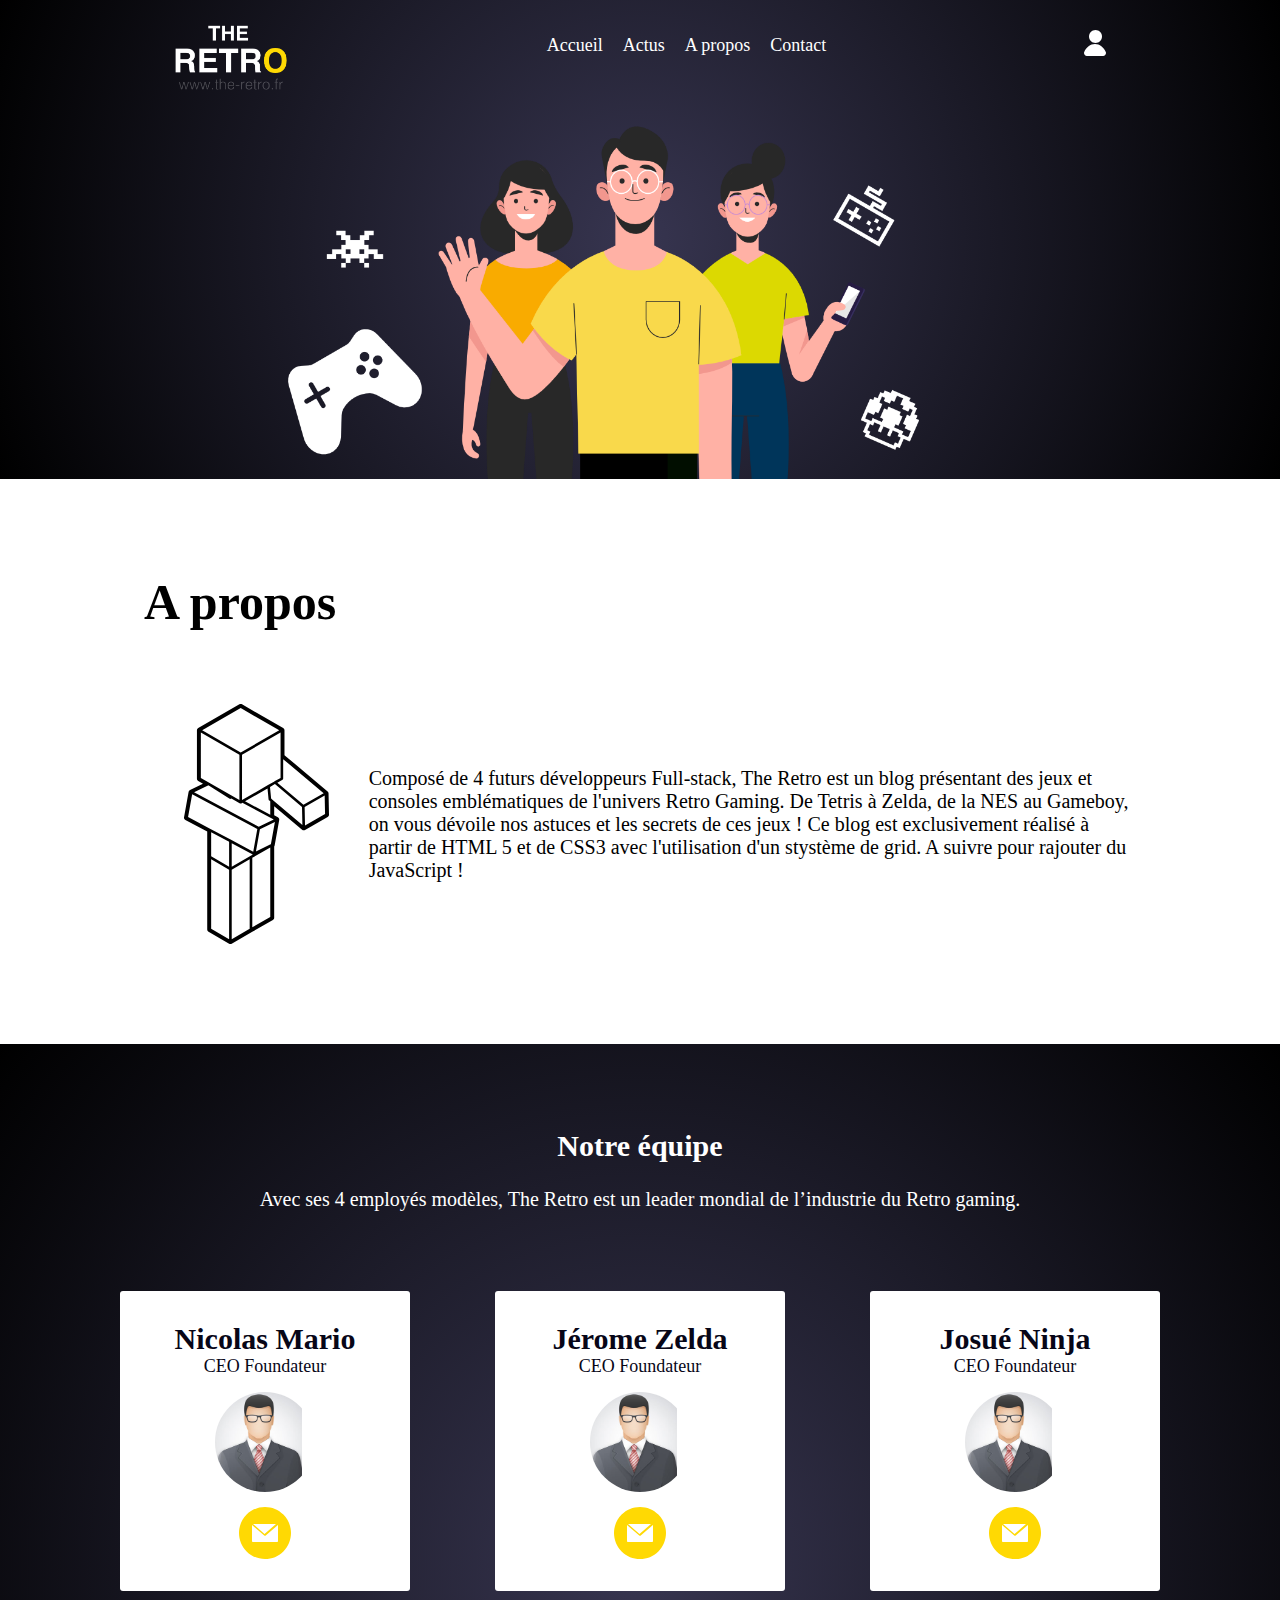
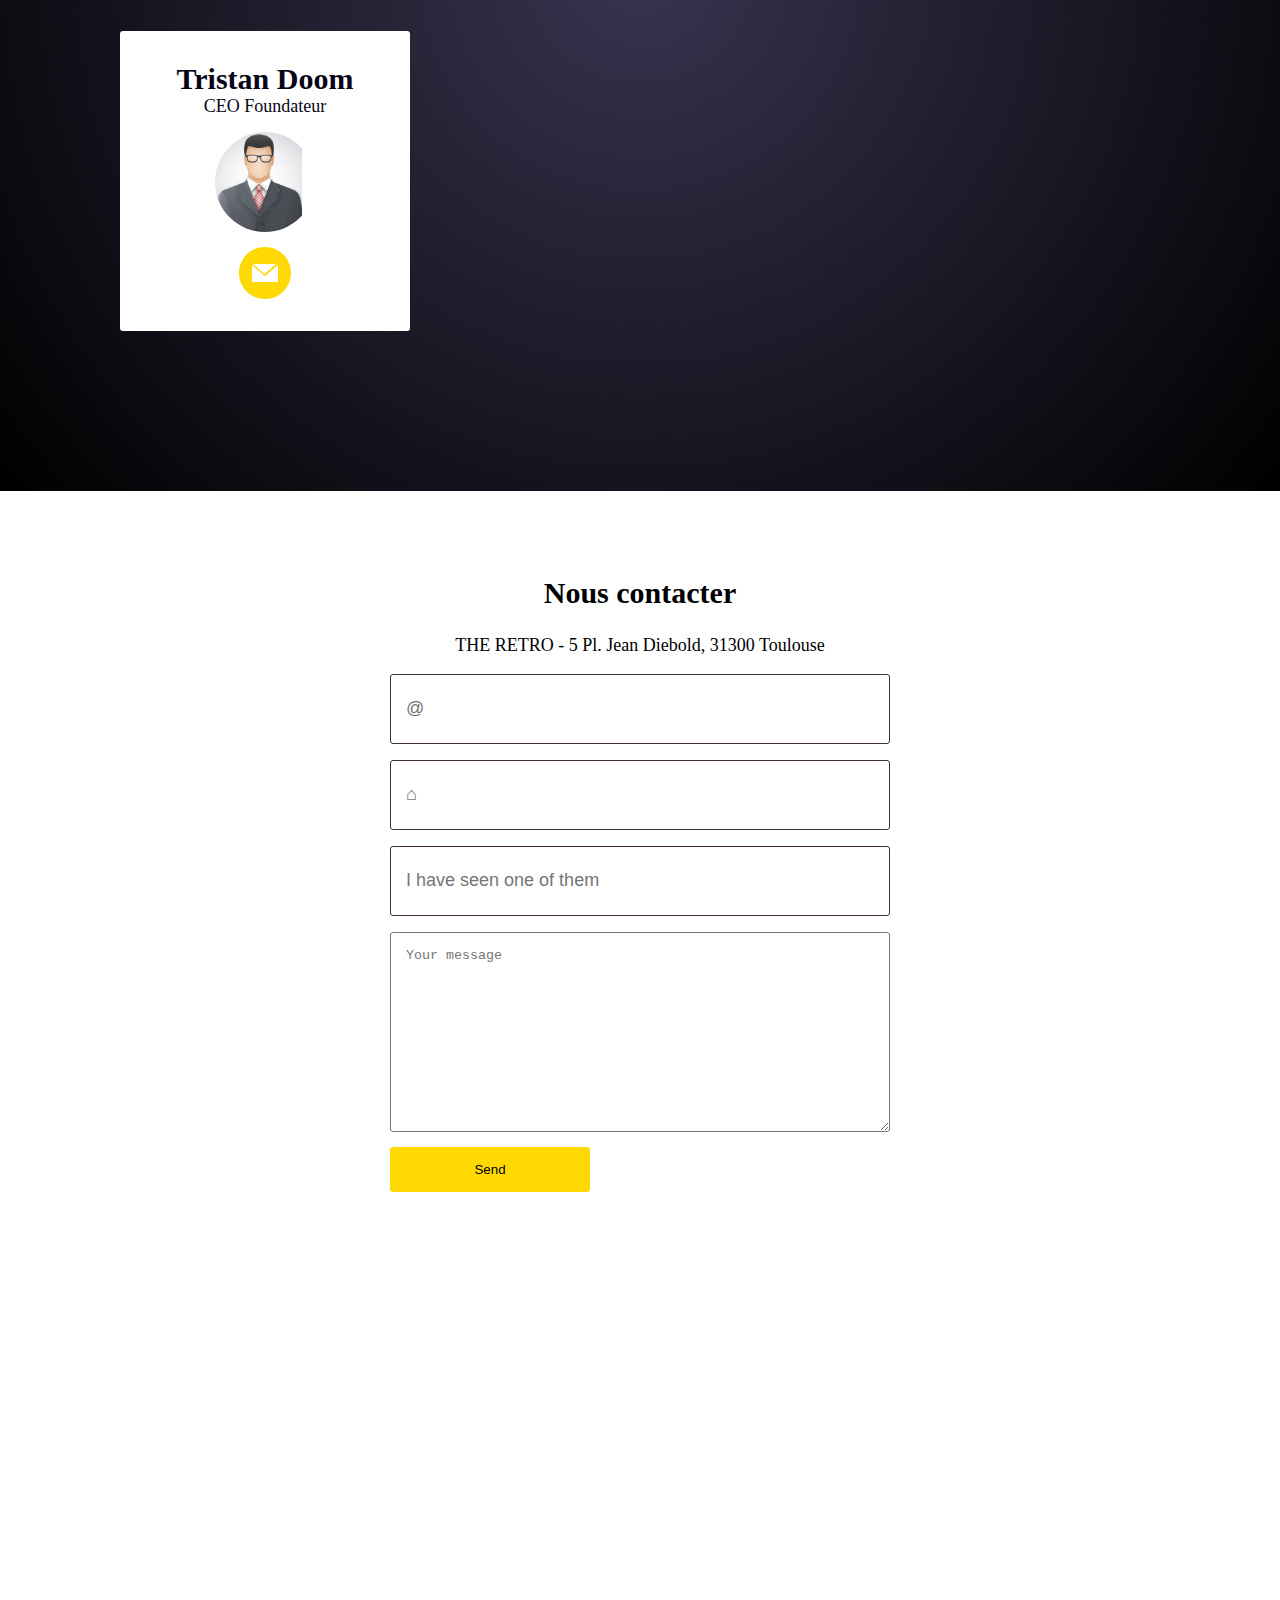
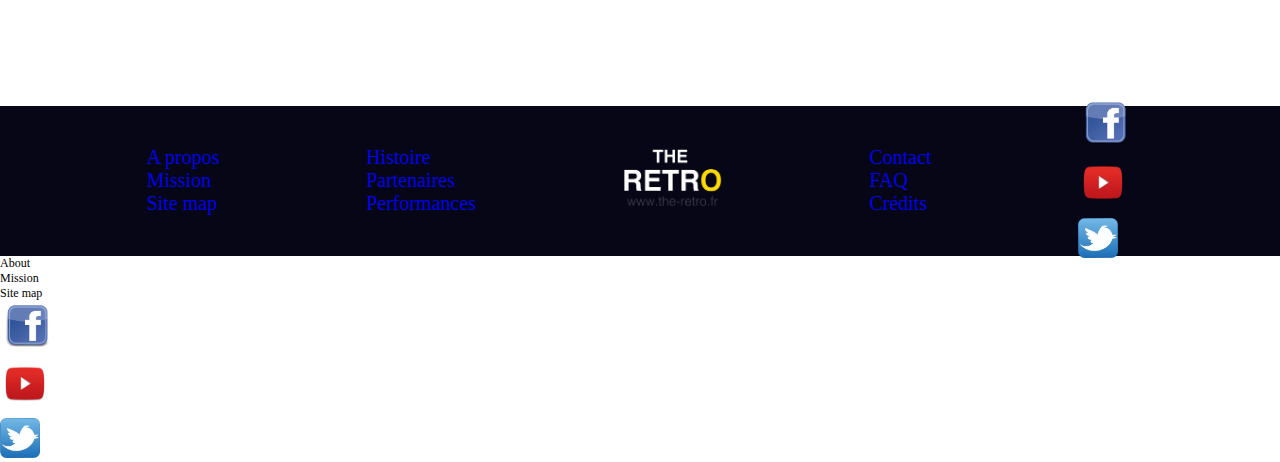
<file: contact.html>
<!DOCTYPE html>
<html lang="fr">
  <head>
    <meta charset="UTF-8" />
    <meta name="viewport" content="width=device-width, initial-scale=1.0" />
    <title>Document</title>
    <link type="text/css" rel="stylesheet" href="css/global.css" />
    <link type="text/css" rel="stylesheet" href="css/layout.css" />
    <link type="text/css" rel="stylesheet" href="css/nav.css" />
    <link type="text/css" rel="stylesheet" href="css/header.css" />
    <link type="text/css" rel="stylesheet" href="css/article.css" />
    <link type="text/css" rel="stylesheet" href="css/sidebar.css" />
    <link type="text/css" rel="stylesheet" href="css/footer.css" />
    <link type="text/css" rel="stylesheet" href="css/filter.css" />
    <link type="text/css" rel="stylesheet" href="css/contact.css" />

    <link
      href="https://fonts.googleapis.com/css?family=Sen:400,700,800&display=swap"
      rel="stylesheet"
    />
  </head>
  <body>
    <!-- <div id="container-mobile-nav" > -->
    <div id="mobile-nav" class="close ">
      <a href="#"><img class="toto" src="img/logo.png" alt="logo"/></a>
      <div id="burger" class="burger-close ">
        <img src="img/close.svg" alt="Shape" />
      </div>
      <ul id="mobile-nav-ul"></ul>

      <ul id="mobile-nav-ul-2">
        <li>contact</li>
        <li>mention légales</li>
        <li>CGV</li>
      </ul>
    </div>
    <!-- </div> -->

    <div id="main-contact" class="contact">
      <!-- TRISTAN ###################-->
      <div id="header">
        <nav id="nav">
          <div id="burger" class="burger-open">
            <img src="img/Shape.svg" alt="Shape" />
          </div>
          <div id="nav-desktop">
            <ul id="nav-desktop-ul">
              <li class="linkDesktop active">
                <a href="index.html">Accueil</a>
              </li>
              <li class="linkDesktop"><a href="article.html">Actus</a></li>
              <li class="linkDesktop"><a href="contact.html">A propos</a></li>
              <li class="linkDesktop"><a href="contact.html">Contact</a></li>
            </ul>
          </div>
          <div id="logo">
            <a href="index.html"><img src="img/logo.png" alt="logo"/></a>
          </div>
          <div id="login"><img src="img/login.svg" alt="login" /></div>
        </nav>
        <div id="contact-container">
          <div class="banner-contact">
            <img src="img/contact-banner.png" alt="contact-banner" />
          </div>
        </div>
      </div>
      <!--END TRISTAN ##############-->

      <div id="content-contact">
        <section class="a-propos">
          <div id="a-propos">
            <div class="container contact">
              <h1>A propos</h1>

              <div class="a-propos-texte">
                <img
                  class="contact-a-propos"
                  src="img/about-us.svg"
                  alt="a propos"
                />

                <p class="texte">
                  Composé de 4 futurs développeurs Full-stack, The Retro est un
                  blog présentant des jeux et consoles emblématiques de
                  l'univers Retro Gaming. De Tetris à Zelda, de la NES au
                  Gameboy, on vous dévoile nos astuces et les secrets de ces
                  jeux ! Ce blog est exclusivement réalisé à partir de HTML 5 et
                  de CSS3 avec l'utilisation d'un stystème de grid. A suivre
                  pour rajouter du JavaScript !
                </p>
              </div>
            </div>
          </div>
        </section>

        <section class="notre-equipe">
          <div id="notre-equipe">
            <h2>Notre équipe</h2>

            <p class="texte">
              Avec ses 4 employés modèles, The Retro est un leader mondial de
              l’industrie du Retro gaming.
            </p>

            <div class="container equipe">
              <div class="card-equipe">
                <h3>Nicolas Mario</h3>
                <div class="job">CEO Foundateur</div>
                <div class="profil-img"></div>
                <img src="img/email.svg" alt="Nicolas mario" />
              </div>
              <div class="card-equipe">
                <h3>Jérome Zelda</h3>
                <div class="job">CEO Foundateur</div>
                <div class="profil-img"></div>
                <img src="img/email.svg" alt="jerome zelda" />
              </div>
              <div class="card-equipe">
                <h3>Josué Ninja</h3>
                <div class="job">CEO Foundateur</div>
                <div class="profil-img"></div>
                <img src="img/email.svg" alt="josue ninja" />
              </div>
              <div class="card-equipe">
                <h3>Tristan Doom</h3>
                <div class="job">CEO Foundateur</div>
                <div class="profil-img"></div>
                <img src="img/email.svg" alt="trisatn doom" />
              </div>
            </div>
          </div>
        </section>

        <section class="contact-form">
          <div id="sidebar-contact">
            <h2 id="contact-h2">Nous contacter</h2>
            <p>THE RETRO - 5 Pl. Jean Diebold, 31300 Toulouse</p>

            <div id="form">
              <form>
                <input type="email" placeholder="@" />
                <input type="text" placeholder="&#8962;" />
                <input type="text" placeholder="I have seen one of them" />
                <textarea placeholder="Your message"></textarea>

                <button type="submit" class="send">Send</button>
              </form>
            </div>
          </div>
        </section>
      </div>

      <div id="google-map">
        <iframe
          src="https://www.google.com/maps/embed?pb=!1m18!1m12!1m3!1d410.1175594927732!2d1.4299051063784822!3d43.59796868838596!2m3!1f0!2f0!3f0!3m2!1i1024!2i768!4f13.1!3m3!1m2!1s0x12aebb71973785bb%3A0xe3734de4faefe3a!2sSmoking%20Barrel!5e0!3m2!1sfr!2sfr!4v1583954036764!5m2!1sfr!2sfr"
          height="450"
          style="border:0;"
          allowfullscreen=""
          aria-hidden="false"
          tabindex="0"
        ></iframe>
      </div>

      <!-- JEROME ###################-->
      <div id="footermobile">
        <div class="divfoooter">
          <ul>
            <li>About</li>
            <li>Mission</li>
            <li>Site map</li>
          </ul>
        </div>
        <div class="divfoooter_img">
          <div>
            <a href="#"><img src=img/facebook-logo.png alt="fb" width="55"></a>
          </div>
          <div>
            <a href="#"
              ><img src=img/YouTube.png alt="youtube" width="50" height="60"></a
            >
          </div>
          <div>
            <a href="#"><img src=img/twitter.png alt="twtitter" width="40"></a>
          </div>
        </div>
      </div>
      <div id="footer">
        <div class="divfoooter">
          <ul>
            <li><a href="#">A propos</a></li>
            <li><a href="#">Mission</a></li>
            <li><a href="#">Site map</a></li>
          </ul>
        </div>
        <div class="divfoooter">
          <ul>
            <li><a href="#">Histoire</a></li>
            <li><a href="#">Partenaires</a></li>
            <li><a href="#">Performances</a></li>
          </ul>
        </div>
        <div class="divfoooter">
          <img src=img/logo.png alt="logo" width="100">
        </div>
        <div class="divfoooter">
          <ul>
            <li><a href="#">Contact</a></li>
            <li><a href="#">FAQ</a></li>
            <li><a href="#">Crédits</a></li>
          </ul>
        </div>
        <div class="divfoooter_img">
          <div>
            <a href="#"><img src=img/facebook-logo.png alt="fb" width="55"></a>
          </div>
          <div>
            <a href="#"
              ><img src=img/YouTube.png alt="youtube" width="50" height="60"></a
            >
          </div>
          <div>
            <a href="#"><img src=img/twitter.png alt="twitter" width="40"></a>
          </div>
        </div>
      </div>
      <!-- END JEROME ###################-->
    </div>
    <script src="/tristan-js.js"></script>
  </body>
</html>
</file>
<file: css/global.css>
* {
  box-sizing: border-box;
}

body {
  margin: 0;
  font-size: 12px;
}

ul {
  list-style: none;
  margin: 0;
  padding: 0;
}

a {
  text-decoration: none;
}

h1 {
  font-size: 20px;
}
h2 {
  font-size: 20px;
}
h3 {
  font-size: 20px;
}
</file>
<file: css/layout.css>
/* #############################################################/*/

/* #############################################################/*/

/* #############################################################/*/

/* Layout page d'accueil */

#main {
  display: grid;
  grid-template-areas: "header" "content" "footer";
  row-gap: 60px;
}

/* TRISTAN */

#header {
  background: rgb(2, 0, 36);
  background: radial-gradient( circle, rgb(55, 53, 80) 0%, rgba(0, 0, 0, 1) 100%);
  grid-area: header;
  grid-template-areas: "banner" "nav";
}

#nav {
  grid-area: nav;
}

#banner {
  grid-area: banner;
  height: 350px;
}

/* END TRISTAN */

#content {
  grid-area: content;
  display: grid;
  grid-template-areas: "filter" "article";
  width: 100%;
  margin: auto;
  column-gap: 30px;
  row-gap: 30px;
}

#filter {
  grid-area: filter;
  background: #ffd903;
  height: 70px;
  border-radius: 3px;
}

#article {
  grid-area: article;
  background: grey;
}

#sidebar {
  grid-area: sidebar;
  background-color: chartreuse;
  height: 200px;
  display: none;
}

#advert {
  grid-area: advert;
  background-color: darkgray;
  height: 100px;
  display: none;
}

#footer {
  grid-area: footer;
  background-color: darkred;
  height: 150px;
}

@media (min-width: 768px) {
  #content {
    width: 100%;
  }
}

@media (min-width: 992px) {
  #content {
    grid-area: content;
    display: grid;
    grid-template-areas: "article article sidebar" "article article sidebar" "article article advert";
    width: 992px;
    margin: auto;
  }
  #sidebar {
    grid-area: sidebar;
    background-color: white;
    height: 200px;
    display: inherit;
  }
  #advert {
    grid-area: advert;
    background-color: darkgray;
    height: 100px;
    display: inherit;
  }
  #filter {
    grid-area: filter;
    background: red;
    height: 100px;
    display: none;
  }
}

/* #############################################################/*/

/* #############################################################/*/

/* #############################################################/*/

/* Layout page contact */

#main-contact {
  display: grid;
  grid-template-areas: "header" "content" "googlemap" "footer";
  /* row-gap: 60px; */
}

#google-map {
  grid-area: googlemap;
  /* margin-bottom: -60px; */
}

#content-contact {
  grid-area: content;
  display: grid;
  grid-template-areas: "a-propos" "notre-equipe" "sidebar-contact";
  /* column-gap: 30px; */
}

#a-propos {
  grid-area: a-propos;
}

#a-propos {
  grid-area: notre-equipe;
}

#sidebar-contact {
  grid-area: sidebar-contact;
}
</file>
<file: css/nav.css>
/* #############################################################/*/

/* #############################################################/*/

/* #############################################################/*/

/* Tristan navbar */

#container-mobile-nav {
  width: 100vh;
  width: 100%;
  height: 100vh;
  background-color: #000000a3;
  position: absolute;
  z-index: 588;
}

.burger-close {
  padding: 30px;
}

#mobile-nav-ul2 {
  background-color: #17141f;
}

#mobile-nav-ul-2 {
  position: absolute;
  text-align: center;
  width: 100%;
  bottom: 30px;
}

#mobile-nav-ul-2 li {
  padding: 10px!important;
  opacity: 0.60;
}

#mobile-nav-ul li:nth-child(odd) {
  background-color: #17141f;
}

#mobile-nav-ul li.active {
  border-left: solid 5px #ffd902;
}

#mobile-nav .toto {
  width: 90px;
  position: absolute;
  top: 30px;
  right: 117px;
}

#mobile-nav.close {
  transform: translateX(-330px);
  transition: ease-in-out;
  transition-duration: 0.3s;
  box-shadow: #000 0px 0px 0px;
}

#mobile-nav {
  position: fixed;
  width: 100%;
  height: 100vh;
  z-index: 75;
  color: white;
  background-color: #111017;
  max-width: 330px;
  box-shadow: #000 12px 12px 63px;
  transform: translateX(-330px);
}

#mobile-nav.open {
  transform: translateX(0px);
  transition: ease-out;
  transition-duration: 0.3s;
  /* box-shadow: #000 12px 12px 63px; */
}

#mobile-nav ul {
  text-align: center;
  margin-top: 30px;
}

#mobile-nav li {
  margin: 0;
  padding: 0;
  list-style: none;
}

#mobile-nav li a {
  padding: 30px;
  font-size: 18px;
  display: block;
}

#header nav {
  color: white;
  padding: 15px;
  display: flex;
  justify-content: space-between;
  align-items: center;
  height: 79px;
  padding-right: 30px;
  padding-left: 30px;
  padding-top: 26px;
}

#header nav #logo img {
  width: 115px;
  position: relative;
  top: 15px;
}

#header nav #nav-desktop {
  display: none;
}

/* Desktop version */

@media (min-width: 992px) {
  #container-mobile-nav {
    display: none;
  }
  #burger {
    display: none;
  }
  #header nav {
    width: 992px;
    margin: auto;
  }
  #header nav #nav-desktop {
    display: inherit;
  }
  #header nav #nav-desktop ul {
    display: flex;
  }
  #header nav #nav-desktop ul li a {
    padding: 10px;
    color: white;
    font-size: 18px;
    transition-duration: 0.4s;
  }
  #header nav #nav-desktop ul li a:hover {
    padding: 10px;
    color: #FFD903;
    font-size: 18px;
    transition-duration: 0.4s;
  }
  #header nav #logo {
    order: 1;
  }
  #header nav #nav-desktop {
    order: 2;
  }
  #header nav #login {
    order: 3;
  }
}
</file>
<file: css/header.css>
.banner-container {
    background-image: url(/img/pacman.svg);
    background-repeat: no-repeat;
    background-position: center;
    height: 300px;
    display: flex;
    justify-content: end;
    align-items: center;
    margin: auto;
    flex-direction: column;
}

.banner-container h1 {
    color: white;
}

.pacman-eat {
    height: 20px;
    width: 20px;
    background-color: #f9d94a;
    border-radius: 100%;
    position: relative;
    top: -89px;
    left: 60px;
    animation: eat-pacman 1s infinite;
}

@keyframes eat-pacman {
    from {
        margin-left: 60px;
        opacity: 0;
    }
    50% {
        margin-left: 30px;
        opacity: 1;
    }
    to {
        margin-left: 0px;
        opacity: 0;
    }
}

@media (min-width: 992px) {
    .banner-container {
        width: 992px;
    }
}
</file>
<file: css/article.css>
/*####################*/

/*     Article        */

/*####################*/

/*####################*/

#article {
  display: flex;
  /* align-content: flex-start; */
  justify-content: space-between;
  flex-wrap: wrap;
  padding: 0px 15px;
  background: white;
}

a {
  text-decoration: none;
}

.articleU {
  margin-bottom: 30px;
  height: 450px;
  display: flex;
  flex-direction: column;
  justify-content: space-between;
  padding: 15px;
  font-family: sans-serif;
  font-size: 12px;
  border-radius: 3px;
  box-shadow: 0px 0px 21px 3px rgba(0, 0, 0, 0.13);
  transition-duration: 0.9s;
}

.bgk {
  position: absolute;
  z-index: 4;
  width: 100%;
  height: 250px;
  background-image: url(../img/view.svg);
  background-size: 45%;
  background-position: center;
  background-repeat: no-repeat;
  transition-duration: 0.3s;
}

.bgk:hover {
  background-size: 0%;
  transition-duration: 0.6s;
}

.articleU:hover {
  opacity: 1;
  background: #FFD903;
  transform: scale(1.05);
  transition-duration: 0.3s;
}

/*####################*/

/*     HEAD          */

/*####################*/

/*####################*/

.articleTitre {
  margin: 10px;
  font-size: 30px;
}

.articleRond {
  width: 30px;
  height: 30px;
  border-radius: 50%;
  background-image: url(../img/profil.jpg);
  background-size: 100%;
  margin-right: 12px;
}

.articleCalend {
  width: 20px;
  height: 30px;
  background-image: url(../img/date.svg);
  background-size: 100%;
  margin-right: 5px;
  background-repeat: no-repeat;
  background-position: center;
}

.articleLike {
  width: 30px;
  height: 30px;
  border-radius: 50%;
  background-image: url(../img/like.svg);
  background-size: 50%;
  margin-right: 12px;
  background-repeat: no-repeat;
  background-position: center;
}

.articleTete {
  display: flex;
  justify-content: space-between;
  padding: 5px;
}

.articleD {
  display: flex;
  font-size: 12px;
  text-align: right;
  align-content: space-between;
}

.articleRond {
  width: 30px;
  height: 30px;
  border-radius: 50%;
  background-image: url(../img/profil.jpg);
  background-size: 100%;
  margin-right: 12px;
}

/*####################*/

/*     CORPS         */

/*####################*/

/*####################*/

.articleIntro {
  font-size: 14px;
  font-style: italic;
  color: #585858;
  margin-top: -8px;
}

.articleG {
  align-items: center;
  /* width: 270px; */
  font-size: 14px;
  display: flex;
}

.articleD {
  display: flex;
  font-size: 12px;
  text-align: right;
  align-content: space-between;
}

.layout-date {
  display: flex;
  align-items: center;
}

.date-desktop {
  display: none;
}

.date-mobile {
  display: inherit;
}

.articleCorps {
  text-align: center;
  position: relative;
}

.articleTitre {
  margin: 10px;
  font-size: 30px;
}

.articleTitre p {
  margin-bottom: 10px;
}

.articleGauche {
  width: 90%;
  left: 10px;
  display: flex;
}

.articleFooter {
  border-radius: 5px;
  display: flex;
  justify-content: flex-start;
  padding: 0;
  margin: 5px;
}

.articleCoeur {
  display: flex;
  align-items: center;
}

.articleBouton {
  margin-left: 5px;
  font-size: 10px;
  background: #000000;
  color: white;
  padding: 13px;
  text-align: center;
  border-radius: 3px;
}

:hover.articleBouton {
  background: lightgray;
  color: black;
  transition: 0.8s;
}

@media (max-width: 992px) {
  #article {
    width: 100%;
    margin: auto;
  }
  .articleU {
    width: 49%;
    /* margin: 12px;
    height: 450px;
    display: flex;
    flex-direction: column;
    justify-content: space-between;
    padding: 15px; */
  }
}

@media (min-width: 576px) {
  .date-desktop {
    display: inherit;
  }
  .date-mobile {
    display: none;
  }
}

@media (min-width: 992px) {
  #article {
    width: 700px;
    padding: 0px;
  }
  .articleU {
    width: 335px;
    /* margin: 12px;
  height: 450px;
  display: flex;
  flex-direction: column;
  justify-content: space-between;
  padding: 15px; */
  }
}

@media (max-width: 576px) {
  #article {
    width: 100%;
  }
  .bgk {
    display: none;
  }
  .articleU {
    width: 100%;
    /* margin: 12px;
      height: 450px;
      display: flex;
      flex-direction: column;
      justify-content: space-between;
      padding: 15px; */
  }
}
</file>
<file: css/sidebar.css>
/* #############################################################/*/
/* #############################################################/*/
/* #############################################################/*/
/* Josué Llopez sidebar*/
.logosideArticle {
  display: none;
}
#sideBarArticle {
  left: 40%;
  top: 60%;
  padding-left: 65px;
  padding-right: 65px;
  background-color: #FFD903;
  position: fixed;
  font-size: 15px;
  border-radius: 50%;
  padding-top: 40px;
  padding-bottom: 40px;
  box-shadow: 0px 0px 21px 3px rgba(0,0,0,0.13);
}


@media (min-width: 992px) {
    #sidebar {
      grid-area: sidebar;
      width: 272px;
      background-color: white;
      height: 502px;
      display: inherit;
      font-size: 15px;
      border-radius: 3px;
      padding: 15px;
      box-shadow: 0px 0px 21px 3px rgba(0,0,0,0.13);
    }
    #sideBarArticle {
        background-color: white;
        left: 85%;
        border-radius: 3px;
        top:15%;
        width: 90px
        padding : 15px
  }
/*
    #sideBarArticle {
      grid-area: sidebar;
      width: 90px;
      background-color: white;
      height: 50%;
      display: inherit;
      position: fixed;
      margin-left: 55%;
      font-size: 15px;
      border-radius: 3px;
      padding: 15px;
      box-shadow: 0px 0px 21px 3px rgba(0,0,0,0.13);
    }


    */


    /* ##########Research bar *#######*/
    /* ##########Research bar *#######*/
    /* ##########Research bar *#######*/

    #researchForm{
      position: relative;
      top: 50%;
      left: 50%;
      transform: translate(-50%,-50%);
      transition: all 1s;
      width: 50px;
      height: 44px;
      background: white;
      box-sizing: border-box;
      border-radius: 25px;
      border: 2px solid black;
      padding: 5px;
    }
    input{
      position: absolute;
      top: 0;
      left: 0;
      width: 100%;;
      height: 40px;
      line-height: 30px;
      outline: 0;
      border: 0;
      display: none;
      font-size: 1em;
      border-radius: 25px;
      padding: 0 20px;
    }
    .fa{
      box-sizing: border-box;
      padding: 10px;
      height: 40px;
      position: absolute;
      top: 0;
      right: 0;
      border-radius: 50%;
      color: #07051A;
      text-align: center;
      font-size: 1.2em;
      transition: all 1s;
    }
    #researchForm:hover{
      width: 200px;
      cursor: pointer;
    }
    #researchForm:hover input{
      display: block;
    }
    #researchForm:hover .fa{
      background: #07051A;
      color: white;
    }

  /* #######################Tag cloud #########################*/

  #tagcloud {
    display: inline-block;
	margin: 0 .3em .3em 0;
    padding: 0;
    margin-left: 5px;
    padding-left: 10px;
  }

  .tagcloudliste {
    justify-content: center;
    display: inline-block;
    max-width: 100px;
    font-weight: bold;
	height: 28px;
	line-height: 28px;
    padding: 0 1em;
    margin: 4px;
	background-color: #fff;
	border: 1px solid #aaa;
	border-radius: 3px;
	white-space: nowrap;
	text-overflow: ellipsis;
	overflow: hidden;
	color: #333;
	font-size: 13px;
	-webkit-transition: .2s;
    transition: .2s;
  }

  .tagcloudliste:hover {
    background-color: #555;
    color: #fff;
    cursor: pointer;
  }

  #logoside {
    display: block;
    margin-left: auto;
    margin-right: auto
  }

  .logosideArticle {
    display: block;
    margin-left: auto;
    margin-right: auto;
  }

  #homeIcon {
    padding-top: 10px;
  }

  .logosideArticle:hover{
    width: 55px;
    cursor: pointer;
  }

  #iconArticle {
    width: 50px;
  }

  #iconArticle:hover {
    width: 55px;
  }










  /* //////////////Advert area ////////////////////////////////////*/

  #advert {
    border-radius: 3px;
    max-width: 272px;
    height: 400px;
    grid-area: advert;
    background-color: white;
    display: inherit;
    border-radius: 3px;
    -webkit-box-shadow: 0px 0px 21px 3px rgba(0,0,0,0.13);
    -moz-box-shadow: 0px 0px 21px 3px rgba(0,0,0,0.13);
    box-shadow: 0px 0px 21px 3px rgba(0,0,0,0.13);
    }


  #imgAdvert {
    grid-area: advert;
    display: flex;
    width: 272px;
    height: 400px;
    border-radius: 3px;
    filter: grayscale(100%);
    }
  }
</file>
<file: css/footer.css>
#footer {
    display: flex;
    justify-content: space-evenly;
    align-items: center;
    background-color: #070617;
    color: white;
    font-size: 20px;
  }
</file>
<file: css/filter.css>
#filter {
    display: flex;
    justify-content: start;
    align-items: center;
    margin-right: 15px;
    margin-left: 15px;
    margin-top: -94px;
    padding: 10px;
    height: 68px;
  
}

#articleFilter {
    display: flex;
    align-items: flex-start;
    flex-direction: row;
    font-weight: bold;
    font-size: 15px;
    color: black;
    width: 90%;
}

#articleFilter:hover {
    color: #fff;
    cursor: pointer;
}

#divitemFilter {
    align-items: flex-end;
    display: flex;
    flex-direction: row;
    justify-content: end;
    font-weight: bold;
    color: black;
}

#divitemFilter:hover {
    color: #fff;
    cursor: pointer;
}

.count-filter {
    position: relative;
    left: 3px;
}

#numberFilter {
    align-items: center;
    padding: 7px;
    display: flex;
    background-color:#ffffff7a;
    border-radius: 100%;
    font-size: 15px;
    font-weight: bold;
    color: black;
    width: 30px;
    height: 30px;
    margin-right: 5px;
}



@media (min-width: 992px) {
    #filter {
        display: none;
    }
}
</file>
<file: css/contact.css>
/* #################################################### */

/*       PAGE CONTACT          */

/* #################################################### */

h1 {
  font-size: 50px;
}

h2, h3 {
  font-size: 30px;
}

p.texte {
  font-size: 20px;
}

iframe { width: 100%}

/* ##################### */

/*       HEADER          */

/* ##################### */

.banner-contact {
  text-align: center;
  height: 400px;
  display: flex;
  align-items: baseline;
  align-items: flex-end;
  justify-content: center;
}

#header .banner-contact img {
  max-width: 750px;
  position: absolute;
}

/* ##################### */

/*   section a propos    */

/* ##################### */

img.contact-a-propos {
  padding: 40px;
  width:60%;
}

#a-propos {
  width: 100%;
  margin: auto;
}

section.a-propos {
  background-color: white;
  padding: 15px;
  text-align: center;
}

/* ##################### */

/* section notre erquipe */

/* ##################### */

section.notre-equipe {
  text-align: center;
  background: radial-gradient( circle, rgb(55, 53, 80) 0%, rgba(0, 0, 0, 1) 100%);
  padding: 0px;
  color: white;
  padding: 10px;
}

section.notre-equipe h2 {
  color: white;
  text-align: center;
}

section.notre-equipe h3 {
  margin-top: 0;
}

.container.equipe {
  padding: 60px;
  font-size: 18px;
  display: flex;
  justify-content: space-between;
  flex-wrap: wrap;
}

.card-equipe {
  width: 100%;
  margin-bottom: 40px;
  background-color: white;
  border-radius: 3px;
  height: 300px;
  color: #070617;
  display: flex;
  flex-direction: column;
  justify-content: center;
  align-items: center;
  transition-duration: 500ms;
}

.card-equipe:hover {
  transform: scale(1.05);
  cursor: pointer;
}

.card-equipe img {
  margin-top: 15px;
}

.profil-img {
  height: 100px;
  width: 100px;
  border-radius: 100%;
  background-image: url(../img/profil.jpg);
  background-size: contain;
  background-repeat: no-repeat;
}

.job {
  margin-top: -30px;
  margin-bottom: 15px;
}

/* ##################### */

/* section contact forms */

/* ##################### */

section.contact-form {
  padding: 60px;
  font-size: 18px;
  text-align: center;
}

.banner-contact {
  max-width: max-content;
}

form {
  position: inherit;
  top: inherit;
  left: inherit;
  transform: inherit;
  transition: inherit;
  width: inherit;
  height: inherit;
  background: inherit;
  box-sizing: inherit;
  border-radius: inherit;
  border: inherit;
  padding: inherit;
  max-width: 500px;
  width: 100%;
  display: flex;
  flex-direction: column;
  margin: auto;
}

input {
  position: inherit;
  top: inherit;
  left: inherit;
  width: inherit;
  height: inherit;
  line-height: inherit;
  outline: inherit;
  border: inherit;
  display: inherit;
  font-size: inherit;
  border-radius: inherit;
  padding: inherit;
}

form:hover input {
  display: inherit;
}

form:hover {
  width: inherit;
  cursor: pointer;
}

input {
  width: 100%;
  border: 1px solid #DDD;
  margin-bottom: 1rem;
  border: 1px solid #422D2D;
  width: 100%;
  height: 70px;
  border-radius: 3px;
  padding: 15px;
}

textarea {
  height: 200px;
  border-radius: 3px;
  padding: 15px;
}

button.send {
  padding: 15px;
  border: none;
  background-color: #ffd903;
  margin-top: 15px;
  border-radius: 3px;
  width: max-content;
  min-width: 200px;
}

/* ##################### */

/*     RESPONSIVE        */

/* ##################### */

@media (min-width: 576px) {
  #header .banner-contact img {
    max-width: 576px;
  }
  .banner-contact {
    max-width: 100%;
  }
  #a-propos {
    width: 576px;
    margin: auto;
  }
  .card-equipe {
    width: 100%;
    width: 100%;
  }
  section.notre-equipe {
    padding: 60px;
  }
  img.contact-a-propos {
    width: 270px;
  }
}

@media (min-width: 992px) {
  #header .banner-contact img {
    max-width: 726px;
  }
  #a-propos {
    width: 992px;
    margin: auto;
  }
  .a-propos-texte {
    display: flex;
    align-items: center;
  }
  section.a-propos {
    padding: 60px;
    text-align: inherit;
  }
  .card-equipe {
    width: 45%;
    max-width: 290px;
  }
  img.contact-a-propos {
    height: 320px;
  }
}
</file>
